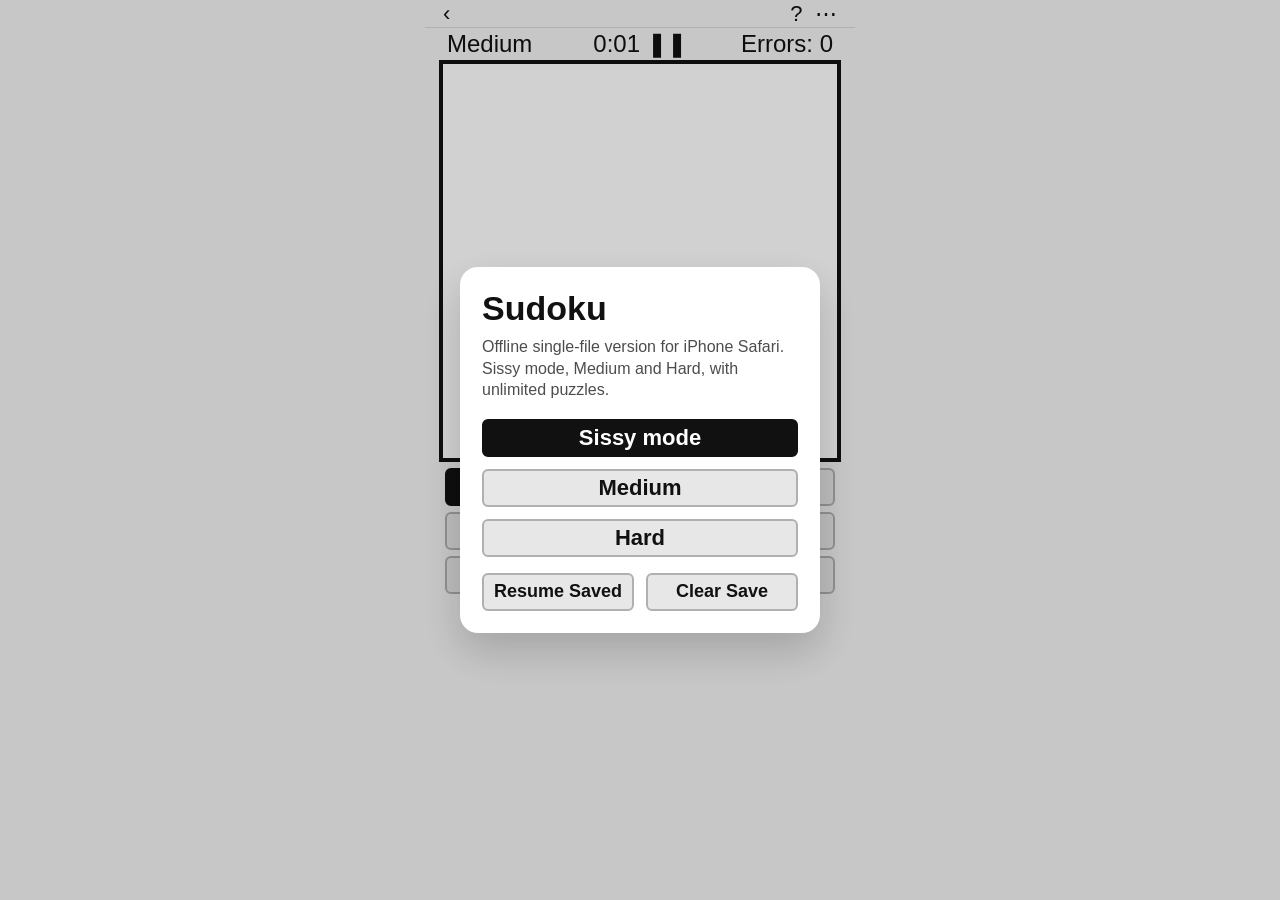
<file: index.html>
<!DOCTYPE html>
<html lang="en">
<head>
<meta charset="UTF-8" />
<meta name="viewport" content="width=device-width, initial-scale=1, viewport-fit=cover" />
<meta name="apple-mobile-web-app-capable" content="yes" />
<meta name="apple-mobile-web-app-status-bar-style" content="default" />
<title>Sudoku</title>
<style>
:root{
  --bg:#f3f3f3;
  --line:#9c9c9c;
  --line-bold:#111;
  --text:#111;
  --muted:#6b6b6b;
  --given:#111;
  --sel:#e59a00;
  --scope:#efe1b7;
  --same:#f5a100;
  --cell:#f7f7f7;
  --fixed:#efefef;
  --btn:#e7e7e7;
  --btn-border:#b0b0b0;
  --accent:#111;
  --red:#ff5b73;
  --error-bg:#ffb4bf;
  --blue:#2287f6;
}
*{box-sizing:border-box;-webkit-tap-highlight-color:transparent;font-family:-apple-system,BlinkMacSystemFont,"Segoe UI",Roboto,Helvetica,Arial,sans-serif}
html,body{height:100%;margin:0;background:var(--bg);color:var(--text)}
body{display:flex;justify-content:center}
.app{width:min(100vw,430px);min-height:100%;padding-top:env(safe-area-inset-top);padding-bottom:env(safe-area-inset-bottom)}
.topbar{height:28px;display:flex;align-items:center;justify-content:space-between;padding:0 14px;border-bottom:1px solid #d7d7d7}
.icon-btn{font-size:22px;line-height:1;background:none;border:none;color:#111;padding:2px 4px}
.status{display:grid;grid-template-columns:1fr auto 1fr;align-items:center;padding:3px 22px 4px;font-family:-apple-system,BlinkMacSystemFont,"Segoe UI",Roboto,Helvetica,Arial,sans-serif;font-size:24px;line-height:1.05}
.status .center{text-align:center;cursor:pointer;user-select:none}
.status .right{text-align:right}
.board-wrap{padding:0 14px;display:flex;justify-content:center}
.board{position:relative;width:min(calc(100vw - 28px), 402px);aspect-ratio:1;border:4px solid var(--line-bold);background:white;display:grid;grid-template-columns:repeat(9,1fr);grid-template-rows:repeat(9,1fr);touch-action:manipulation}
.cell{position:relative;border:1px solid var(--line);display:flex;align-items:center;justify-content:center;font-weight:700;font-size:clamp(24px,6.1vw,42px);background:var(--cell);user-select:none}
.cell.fixed{background:var(--fixed)}
.cell.scope{background:var(--scope)}
.cell.same{background:var(--same)}
.cell.same .val{color:#111}
.cell.selected{background:var(--sel)}
.cell.error{background:var(--error-bg)!important}
.cell .val{position:relative;z-index:2}
.notes{position:absolute;inset:0;display:grid;grid-template-columns:repeat(3,1fr);grid-template-rows:repeat(3,1fr);padding:8%;box-sizing:border-box;font-weight:500;color:#666;font-size:clamp(9px,1.95vw,14px);line-height:.9;overflow:hidden}
.note{display:flex;align-items:center;justify-content:center;min-width:0;min-height:0;overflow:hidden;padding:1px;box-sizing:border-box}
.note.auto{color:#666}
.note.manual{color:#d10000;font-weight:650}
.thick-r{border-right:4px solid var(--line)}
.thick-b{border-bottom:4px solid var(--line)}
.controls{padding:6px 20px 2px}
.mode-row{display:grid;grid-template-columns:1fr 1fr .78fr;gap:10px;margin-bottom:6px}
.btn{border:2px solid var(--btn-border);background:var(--btn);border-radius:6px;color:#111;font-size:18px;padding:4px 5px;text-align:center;min-height:38px;font-weight:600}
.btn.tab{font-size:17px;font-weight:500}
.btn.active{background:#111;color:#fff;border-color:#111}
.btn.disabled{color:#999;background:#ececec}
.num-grid{display:grid;grid-template-columns:repeat(5,1fr);gap:6px}
.small-row{display:flex;justify-content:center;align-items:center;gap:6px;margin-top:4px;font-size:13px;height:20px;line-height:1}
.checkbox{width:16px;height:16px;border:2px solid #a9a9a9;border-radius:7px;background:white;display:inline-flex;align-items:center;justify-content:center;font-size:12px}
.checkbox.checked{background:var(--blue);border-color:var(--blue);color:white;font-weight:700}
.overlay{position:fixed;inset:0;background:rgba(0,0,0,.18);display:flex;align-items:center;justify-content:center;padding:24px;z-index:50}
.panel{width:min(100%,360px);background:white;border-radius:18px;padding:22px;box-shadow:0 18px 40px rgba(0,0,0,.18)}
.panel h1{margin:0 0 8px;font-size:34px}
.panel p{margin:0 0 18px;color:#4d4d4d;line-height:1.35}
.panel .stack{display:grid;gap:12px}
.panel .stack .btn{font-size:22px}
.row-actions{display:grid;grid-template-columns:1fr 1fr;gap:12px;margin-top:16px}
.toast{position:fixed;left:50%;bottom:20px;transform:translateX(-50%);background:#111;color:white;padding:10px 14px;border-radius:999px;font-size:14px;opacity:0;pointer-events:none;transition:opacity .2s;z-index:60}
.toast.show{opacity:1}
@media (max-width:390px){
  .status{font-size:22px;padding-inline:14px}
  .btn{font-size:17px;min-height:36px}
  .btn.tab{font-size:16px}
  .controls{padding:5px 16px 2px}
  .small-row{font-size:12px;margin-top:3px;height:18px}
  .board{width:min(calc(100vw - 28px), 402px)}
}
</style>
<link rel="manifest" href="manifest.webmanifest" />
<script src="sudoku-pwa.js" defer></script>
</head>
<body>
<div class="app">
  <div class="topbar">
    <button class="icon-btn" id="newBtn" aria-label="New game">‹</button>
    <div>
      <button class="icon-btn" id="helpBtn" aria-label="Help">?</button>
      <button class="icon-btn" id="menuBtn" aria-label="Menu">⋯</button>
    </div>
  </div>

  <div class="status">
    <div id="difficultyLabel">Medium</div>
    <div class="center"><span id="timer">0:00</span> <span id="pauseMark">❚❚</span></div>
    <div class="right">Errors: <span id="errors">0</span></div>
  </div>

  <div class="board-wrap"><div class="board" id="board"></div></div>

  <div class="controls">
    <div class="mode-row">
      <button class="btn tab active" id="normalMode">Normal</button>
      <button class="btn tab" id="candidateMode">Candidate</button>
      <button class="btn" id="undoBtn">Undo</button>
    </div>
    <div class="num-grid" id="numberPad"></div>
    <div class="small-row" id="autoCandRow">
      <div class="checkbox" id="autoCandBox"></div>
      <div>Auto Candidate Mode</div>
    </div>
  </div>
</div>

<div class="overlay" id="startOverlay">
  <div class="panel">
    <h1>Sudoku</h1>
    <p>Offline single-file version for iPhone Safari. Sissy mode, Medium and Hard, with unlimited puzzles.</p>
    <div class="stack">
      <button class="btn active" data-diff="Sissy mode">Sissy mode</button>
      <button class="btn" data-diff="Medium">Medium</button>
      <button class="btn" data-diff="Hard">Hard</button>
    </div>
    <div class="row-actions">
      <button class="btn" id="resumeBtn">Resume Saved</button>
      <button class="btn" id="clearSaveBtn">Clear Save</button>
    </div>
  </div>
</div>

<div class="overlay" id="menuOverlay" style="display:none">
  <div class="panel">
    <h1 style="font-size:28px">Game Menu</h1>
    <div class="stack">
      <button class="btn" id="newSissyBtn">New Sissy mode</button>
      <button class="btn" id="newMediumBtn">New Medium</button>
      <button class="btn" id="newHardBtn">New Hard</button>
      <button class="btn" id="togglePauseBtn">Pause / Resume</button>
      <button class="btn" id="closeMenuBtn">Close</button>
    </div>
  </div>
</div>

<div class="overlay" id="helpOverlay" style="display:none">
  <div class="panel">
    <h1 style="font-size:28px">How it works</h1>
    <p>Tap a square, then a number. Use Candidate mode for pencil marks. Auto Candidate fills and refreshes notes automatically. Wrong entries increase the error counter and turn the cell background red.</p>
    <div class="stack"><button class="btn" id="closeHelpBtn">Got it</button></div>
  </div>
</div>

<div class="overlay" id="winOverlay" style="display:none">
  <div class="panel">
    <h1>You solved it.</h1>
    <p id="winText"></p>
    <div class="stack">
      <button class="btn active" id="playAgainBtn">Play Again</button>
      <button class="btn" id="winMenuBtn">Choose Difficulty</button>
    </div>
  </div>
</div>

<div class="toast" id="toast"></div>

<script>
(() => {
  const boardEl = document.getElementById('board');
  const timerEl = document.getElementById('timer');
  const errorsEl = document.getElementById('errors');
  const diffEl = document.getElementById('difficultyLabel');
  const pauseMarkEl = document.getElementById('pauseMark');
  const numberPadEl = document.getElementById('numberPad');
  const overlays = {
    start: document.getElementById('startOverlay'),
    menu: document.getElementById('menuOverlay'),
    help: document.getElementById('helpOverlay'),
    win: document.getElementById('winOverlay')
  };

  const STORAGE_KEY = 'sudoku-single-file-save-v4';
  const state = {
    puzzle: Array(81).fill(0),
    solution: Array(81).fill(0),
    values: Array(81).fill(0),
    fixed: Array(81).fill(false),
    notes: Array.from({length:81},()=>new Set()),
    autoNotes: Array.from({length:81},()=>new Set()),
    excludedNotes: Array.from({length:81},()=>new Set()),
    selected: -1,
    mode: 'normal',
    autoCandidate: false,
    errors: 0,
    difficulty: 'Sissy mode',
    undo: [],
    paused: false,
    startedAt: Date.now(),
    elapsedBeforePause: 0,
    invalidCells: new Set()
  };

  const difficultyConfig = {
    'Sissy mode': { clues: 42, minScore: 80 },
    Medium: { clues: 30, minScore: 145 },
    Hard: { clues: 23, minScore: 190 }
  };

  function cloneNotes(notes){ return notes.map(s => new Set([...s])); }
  function rc(i){ return [Math.floor(i/9), i%9]; }
  function idx(r,c){ return r*9+c; }

  function showToast(msg){
    const t = document.getElementById('toast');
    t.textContent = msg;
    t.classList.add('show');
    clearTimeout(showToast._t);
    showToast._t = setTimeout(()=>t.classList.remove('show'), 1600);
  }

  function saveState(){
    const payload = {
      ...state,
      notes: state.notes.map(s => [...s]),
      autoNotes: state.autoNotes.map(s => [...s]),
      excludedNotes: state.excludedNotes.map(s => [...s]),
      invalidCells: [...state.invalidCells]
    };
    localStorage.setItem(STORAGE_KEY, JSON.stringify(payload));
  }

  function restoreState(){
    const raw = localStorage.getItem(STORAGE_KEY);
    if(!raw) return false;
    try{
      const data = JSON.parse(raw);
      Object.assign(state, data);
      state.notes = (data.notes || Array.from({length:81},()=>[])).map(a => new Set(a));
      state.autoNotes = (data.autoNotes || Array.from({length:81},()=>[])).map(a => new Set(a));
      state.excludedNotes = (data.excludedNotes || Array.from({length:81},()=>[])).map(a => new Set(a));
      state.invalidCells = new Set(data.invalidCells || []);
      return true;
    }catch(e){ return false; }
  }

  function clearSave(){ localStorage.removeItem(STORAGE_KEY); }

  function shuffle(arr){
    const a = arr.slice();
    for(let i=a.length-1;i>0;i--){
      const j = Math.floor(Math.random()*(i+1)); [a[i],a[j]]=[a[j],a[i]];
    }
    return a;
  }

  function getCandidates(grid, i){
    if(grid[i]) return [];
    const [r,c] = rc(i);
    const used = new Set();
    for(let x=0;x<9;x++){
      used.add(grid[idx(r,x)]);
      used.add(grid[idx(x,c)]);
    }
    const br = Math.floor(r/3)*3, bc = Math.floor(c/3)*3;
    for(let rr=br;rr<br+3;rr++) for(let cc=bc;cc<bc+3;cc++) used.add(grid[idx(rr,cc)]);
    const out=[];
    for(let n=1;n<=9;n++) if(!used.has(n)) out.push(n);
    return out;
  }

  function solve(grid, limit=2){
    const g = grid.slice();
    let count = 0;
    let first = null;
    function helper(){
      if(count >= limit) return;
      let best = -1, cand = null;
      for(let i=0;i<81;i++) if(!g[i]){
        const c = getCandidates(g, i);
        if(c.length===0) return;
        if(!cand || c.length < cand.length){ best = i; cand = c; if(c.length===1) break; }
      }
      if(best === -1){
        count++;
        if(!first) first = g.slice();
        return;
      }
      for(const n of shuffle(cand)){
        g[best] = n;
        helper();
        g[best] = 0;
        if(count >= limit) return;
      }
    }
    helper();
    return { count, solution: first };
  }

  function hasUniqueSolution(puzzle){
    return solve(puzzle, 2).count === 1;
  }

  function generateSolved(){
    const g = Array(81).fill(0);
    // seed diagonal boxes for variety
    [0,3,6].forEach(start => {
      const nums = shuffle([1,2,3,4,5,6,7,8,9]);
      let k=0;
      for(let r=start;r<start+3;r++) for(let c=start;c<start+3;c++) g[idx(r,c)] = nums[k++];
    });
    const res = solve(g,1);
    return res.solution;
  }

  function difficultyScore(puzzle){
    // approximate: fewer clues + branching pressure
    let total = 0, empties = 0, singles = 0;
    for(let i=0;i<81;i++) if(!puzzle[i]){
      empties++;
      const c = getCandidates(puzzle, i).length;
      total += c;
      if(c===1) singles++;
    }
    return total + empties*2 - singles*3;
  }

  function generatePuzzle(diff){
    const cfg = difficultyConfig[diff];
    const cluesTarget = cfg.clues;
    let best = null;
    for(let attempt=0; attempt<(diff==='Hard'?18:(diff==='Sissy mode'?6:10)); attempt++){
      const solution = generateSolved();
      const puzzle = solution.slice();
      const cells = shuffle([...Array(81).keys()]);
      for(const i of cells){
        const old = puzzle[i];
        puzzle[i] = 0;
        const filled = puzzle.filter(Boolean).length;
        if(filled < cluesTarget){ puzzle[i] = old; continue; }
        if(!hasUniqueSolution(puzzle)) puzzle[i] = old;
      }
      if(!hasUniqueSolution(puzzle)) continue;
      const verified = solve(puzzle, 2);
      if(verified.count !== 1 || !verified.solution) continue;
      const score = difficultyScore(puzzle);
      if(!best || (diff === 'Hard' ? score > best.score : (diff === 'Sissy mode' ? (puzzle.filter(Boolean).length > best.clues || (puzzle.filter(Boolean).length === best.clues && score < best.score)) : (score < best.score || best.clues > puzzle.filter(Boolean).length)))){
        best = { puzzle, solution: verified.solution, score, clues: puzzle.filter(Boolean).length };
      }
      if(diff==='Hard' && score >= cfg.minScore && puzzle.filter(Boolean).length <= cluesTarget+1) break;
      if(diff==='Sissy mode' && puzzle.filter(Boolean).length >= cluesTarget) break;
    }
    if(!best) return generatePuzzle(diff);
    return best;
  }

  function newGame(diff){
    showOverlay(null);
    diffEl.textContent = diff;
    state.difficulty = diff;
    state.mode = 'normal';
    state.autoCandidate = false;
    state.errors = 0;
    state.undo = [];
    state.selected = -1;
    state.invalidCells = new Set();
    state.paused = false;
    pauseMarkEl.textContent = '❚❚';
    const gen = generatePuzzle(diff);
    state.puzzle = gen.puzzle.slice();
    state.solution = gen.solution.slice();
    state.values = gen.puzzle.slice();
    state.fixed = gen.puzzle.map(v => v !== 0);
    state.notes = Array.from({length:81},()=>new Set());
    state.autoNotes = Array.from({length:81},()=>new Set());
    state.excludedNotes = Array.from({length:81},()=>new Set());
    state.startedAt = Date.now();
    state.elapsedBeforePause = 0;
    setMode('normal');
    updateAutoCandidates();
    render();
    saveState();
  }

  function setMode(mode){
    state.mode = mode;
    document.getElementById('normalMode').classList.toggle('active', mode==='normal');
    document.getElementById('candidateMode').classList.toggle('active', mode==='candidate');
  }

  function setAutoCandidate(on){
    state.autoCandidate = on;
    const box = document.getElementById('autoCandBox');
    box.classList.toggle('checked', on);
    box.textContent = on ? '✓' : '';
    updateAutoCandidates();
    render();
    saveState();
  }

  function updateAutoCandidates(){
    for(let i=0;i<81;i++){
      if(!state.autoCandidate || state.values[i]) state.autoNotes[i] = new Set();
      else state.autoNotes[i] = new Set(getCandidates(state.values, i));
    }
  }

  function pushUndo(){
    state.undo.push({
      values: state.values.slice(),
      notes: cloneNotes(state.notes),
      autoNotes: cloneNotes(state.autoNotes),
      excludedNotes: cloneNotes(state.excludedNotes),
      errors: state.errors,
      invalid: new Set(state.invalidCells),
      autoCandidate: state.autoCandidate
    });
    if(state.undo.length > 100) state.undo.shift();
  }

  function doUndo(){
    const prev = state.undo.pop();
    if(!prev) return;
    state.values = prev.values.slice();
    state.notes = cloneNotes(prev.notes);
    state.autoNotes = cloneNotes(prev.autoNotes || Array.from({length:81},()=>new Set()));
    state.excludedNotes = cloneNotes(prev.excludedNotes || Array.from({length:81},()=>new Set()));
    // Keep error count persistent like the reference app: Undo does not reduce mistakes.
    state.invalidCells = new Set(prev.invalid);
    state.autoCandidate = prev.autoCandidate;
    document.getElementById('autoCandBox').classList.toggle('checked', state.autoCandidate);
    document.getElementById('autoCandBox').textContent = state.autoCandidate ? '✓' : '';
    render(); saveState();
  }

  function recomputeInvalid(){
    const invalid = new Set();
    for(let i=0;i<81;i++){
      const v = state.values[i];
      if(v && v !== state.solution[i]) invalid.add(i);
    }
    state.invalidCells = invalid;
  }

  function handleEntry(n){
    const i = state.selected;
    if(i < 0 || state.fixed[i] || state.paused) return;
    pushUndo();
    if(state.mode === 'candidate'){
      if(n===0) {
        state.notes[i].clear();
        state.excludedNotes[i].clear();
      } else if(state.autoCandidate && state.autoNotes[i].has(n)) {
        if(state.excludedNotes[i].has(n)) state.excludedNotes[i].delete(n);
        else {
          state.excludedNotes[i].add(n);
          state.notes[i].delete(n);
        }
      } else if(state.notes[i].has(n)) {
        state.notes[i].delete(n);
      } else {
        state.notes[i].add(n);
      }
    } else {
      if(n===0) {
        state.values[i] = 0;
        state.notes[i].clear();
        state.autoNotes[i].clear();
        state.excludedNotes[i].clear();
      } else {
        state.values[i] = n;
        state.notes[i].clear();
        state.autoNotes[i].clear();
        state.excludedNotes[i].clear();
        if(n !== state.solution[i]) state.errors += 1;
      }
      recomputeInvalid();
      updateAutoCandidates();
      checkWin();
    }
    render(); saveState();
  }

  function checkWin(){
    for(let i=0;i<81;i++) if(state.values[i] !== state.solution[i]) return false;
    const finalElapsed = getElapsed();
    state.elapsedBeforePause = finalElapsed;
    state.paused = true;
    saveState();
    document.getElementById('winText').textContent = `${state.difficulty} completed in ${formatTime(finalElapsed)} with ${state.errors} error${state.errors===1?'':'s'}.`;
    showOverlay('win');
    return true;
  }

  function formatTime(sec){
    const m = Math.floor(sec/60); const s = sec%60;
    return `${m}:${String(s).padStart(2,'0')}`;
  }
  function getElapsed(){
    return Math.floor(state.elapsedBeforePause + (state.paused ? 0 : (Date.now()-state.startedAt)/1000));
  }

  function render(){
    diffEl.textContent = state.difficulty;
    errorsEl.textContent = state.errors;
    renderBoard();
    timerEl.textContent = formatTime(getElapsed());
    document.getElementById('undoBtn').classList.toggle('disabled', state.undo.length===0);
    const counts = Array(10).fill(0);
    state.values.forEach(v => counts[v]++);
    [...numberPadEl.children].forEach((btn, idx) => {
      const n = idx<9 ? idx+1 : 0;
      if(n && counts[n] >= 9) btn.classList.add('disabled'); else btn.classList.remove('disabled');
    });
  }

  function renderBoard(){
    boardEl.innerHTML = '';
    const sel = state.selected;
    const selectedVal = sel >= 0 ? state.values[sel] : 0;
    for(let i=0;i<81;i++){
      const d = document.createElement('div');
      d.className = 'cell';
      const [r,c] = rc(i);
      if(c===2 || c===5) d.classList.add('thick-r');
      if(r===2 || r===5) d.classList.add('thick-b');
      if(state.fixed[i]) d.classList.add('fixed');
      if(sel >= 0){
        const [sr,sc] = rc(sel);
        const sameBox = Math.floor(sr/3)===Math.floor(r/3) && Math.floor(sc/3)===Math.floor(c/3);
        if(r===sr || c===sc || sameBox) d.classList.add('scope');
        if(selectedVal && state.values[i]===selectedVal) d.classList.add('same');
      }
      if(i===sel) d.classList.add('selected');
      const isWrong = state.values[i] && state.values[i] !== state.solution[i];
      if(isWrong) d.classList.add('error');
      if(state.values[i]){
        const v = document.createElement('div');
        v.className = 'val';
        v.textContent = state.values[i];
        d.appendChild(v);
      } else {
        const notesWrap = document.createElement('div');
        notesWrap.className = 'notes';
        const manual = state.notes[i];
        const auto = state.autoCandidate ? state.autoNotes[i] : new Set();
        const excluded = state.excludedNotes[i] || new Set();
        for(let n=1;n<=9;n++){
          const s = document.createElement('div');
          const isManual = manual.has(n);
          const isAuto = auto.has(n) && !excluded.has(n);
          s.className = 'note' + (isManual ? ' manual' : (isAuto ? ' auto' : ''));
          s.textContent = (isManual || isAuto) ? n : '';
          notesWrap.appendChild(s);
        }
        d.appendChild(notesWrap);
      }
      d.addEventListener('click', ()=>{ if(!state.paused){ state.selected = i; render(); saveState(); } });
      boardEl.appendChild(d);
    }
  }

  function showOverlay(name){
    Object.keys(overlays).forEach(k => overlays[k].style.display = (k===name ? 'flex' : 'none'));
  }

  function togglePause(){
    if(state.paused){
      state.startedAt = Date.now();
      state.paused = false;
      pauseMarkEl.textContent = '❚❚';
    } else {
      state.elapsedBeforePause = getElapsed();
      state.paused = true;
      pauseMarkEl.textContent = '▶';
    }
    render(); saveState();
  }

  function initPad(){
    for(let n=1;n<=9;n++){
      const b = document.createElement('button');
      b.className = 'btn'; b.textContent = n;
      b.addEventListener('click', ()=>handleEntry(n));
      numberPadEl.appendChild(b);
    }
    const del = document.createElement('button');
    del.className = 'btn'; del.textContent = '✕';
    del.addEventListener('click', ()=>handleEntry(0));
    numberPadEl.appendChild(del);
  }

  initPad();
  document.getElementById('normalMode').onclick = ()=>{ setMode('normal'); render(); saveState(); };
  document.getElementById('candidateMode').onclick = ()=>{ setMode('candidate'); render(); saveState(); };
  document.getElementById('undoBtn').onclick = ()=>doUndo();
  document.getElementById('autoCandRow').onclick = ()=>setAutoCandidate(!state.autoCandidate);
  document.getElementById('menuBtn').onclick = ()=>showOverlay('menu');
  document.getElementById('helpBtn').onclick = ()=>showOverlay('help');
  document.getElementById('closeMenuBtn').onclick = ()=>showOverlay(null);
  document.getElementById('closeHelpBtn').onclick = ()=>showOverlay(null);
  document.getElementById('togglePauseBtn').onclick = ()=>{ togglePause(); showOverlay(null); };
  document.querySelector('.status .center').onclick = ()=>togglePause();
  document.getElementById('newSissyBtn').onclick = ()=>newGame('Sissy mode');
  document.getElementById('newMediumBtn').onclick = ()=>newGame('Medium');
  document.getElementById('newHardBtn').onclick = ()=>newGame('Hard');
  document.getElementById('newBtn').onclick = ()=>showOverlay('menu');
  document.getElementById('playAgainBtn').onclick = ()=>newGame(state.difficulty);
  document.getElementById('winMenuBtn').onclick = ()=>showOverlay('start');
  document.getElementById('resumeBtn').onclick = ()=>{
    if(restoreState()){
      setMode(state.mode);
      setAutoCandidate(state.autoCandidate);
      state.startedAt = Date.now();
      state.paused = false;
      pauseMarkEl.textContent = '❚❚';
      showOverlay(null); render(); saveState();
    } else showToast('No saved game found');
  };
  document.getElementById('clearSaveBtn').onclick = ()=>{ clearSave(); showToast('Saved game cleared'); };
  document.querySelectorAll('#startOverlay [data-diff]').forEach(btn => btn.onclick = ()=>newGame(btn.dataset.diff));

  document.addEventListener('keydown', (e)=>{
    if(e.key>='1' && e.key<='9') handleEntry(Number(e.key));
    if(e.key==='Backspace' || e.key==='Delete') handleEntry(0);
    if(e.key==='n') setMode('normal');
    if(e.key==='c') setMode('candidate');
  });


  document.addEventListener('visibilitychange', ()=>{
    if(document.hidden && !state.paused){
      state.elapsedBeforePause = getElapsed();
      state.paused = true;
      pauseMarkEl.textContent = '▶';
      saveState();
    }
  });

  setInterval(()=>{ if(!state.paused) timerEl.textContent = formatTime(getElapsed()); }, 1000);

  if(restoreState()){
    setMode(state.mode);
    setAutoCandidate(state.autoCandidate);
    state.startedAt = Date.now();
    showOverlay('start');
  } else {
    showOverlay('start');
  }
})();
</script>
</body>
</html>
</file>
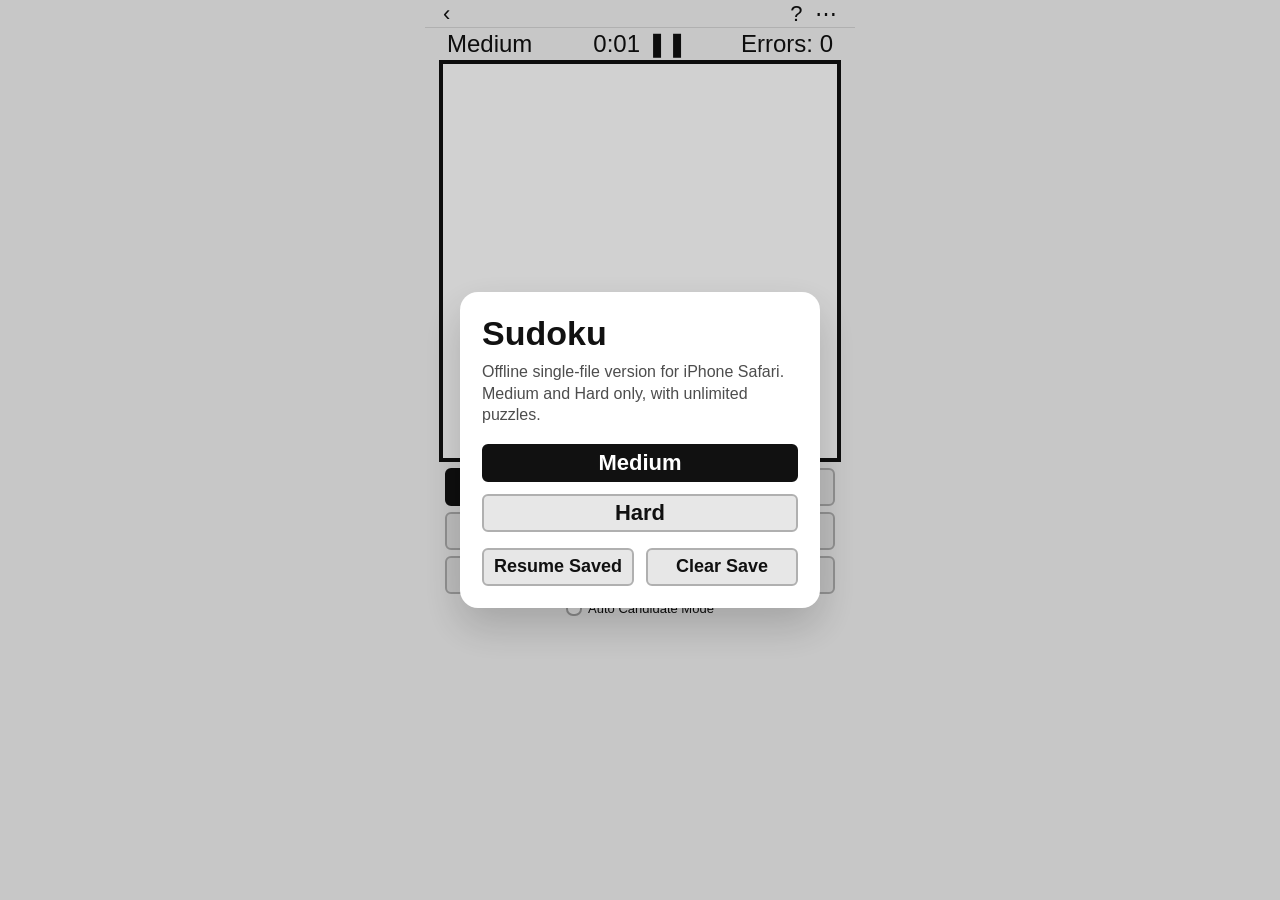
<file: Sudoku v.5.html>
<!DOCTYPE html>
<html lang="en">
<head>
<meta charset="UTF-8" />
<meta name="viewport" content="width=device-width, initial-scale=1, viewport-fit=cover" />
<meta name="apple-mobile-web-app-capable" content="yes" />
<meta name="apple-mobile-web-app-status-bar-style" content="default" />
<title>Sudoku</title>
<style>
:root{
  --bg:#f3f3f3;
  --line:#9c9c9c;
  --line-bold:#111;
  --text:#111;
  --muted:#6b6b6b;
  --given:#111;
  --sel:#e59a00;
  --scope:#efe1b7;
  --same:#f5a100;
  --cell:#f7f7f7;
  --fixed:#efefef;
  --btn:#e7e7e7;
  --btn-border:#b0b0b0;
  --accent:#111;
  --red:#ff5b73;
  --blue:#2287f6;
}
*{box-sizing:border-box;-webkit-tap-highlight-color:transparent;font-family:-apple-system,BlinkMacSystemFont,"Segoe UI",Roboto,Helvetica,Arial,sans-serif}
html,body{height:100%;margin:0;background:var(--bg);color:var(--text)}
body{display:flex;justify-content:center}
.app{width:min(100vw,430px);min-height:100%;padding-top:env(safe-area-inset-top);padding-bottom:env(safe-area-inset-bottom)}
.topbar{height:28px;display:flex;align-items:center;justify-content:space-between;padding:0 14px;border-bottom:1px solid #d7d7d7}
.icon-btn{font-size:22px;line-height:1;background:none;border:none;color:#111;padding:2px 4px}
.status{display:grid;grid-template-columns:1fr auto 1fr;align-items:center;padding:3px 22px 4px;font-family:-apple-system,BlinkMacSystemFont,"Segoe UI",Roboto,Helvetica,Arial,sans-serif;font-size:24px;line-height:1.05}
.status .center{text-align:center;cursor:pointer;user-select:none}
.status .right{text-align:right}
.board-wrap{padding:0 14px;display:flex;justify-content:center}
.board{position:relative;width:min(calc(100vw - 28px), 402px);aspect-ratio:1;border:4px solid var(--line-bold);background:white;display:grid;grid-template-columns:repeat(9,1fr);grid-template-rows:repeat(9,1fr);touch-action:manipulation}
.cell{position:relative;border:1px solid var(--line);display:flex;align-items:center;justify-content:center;font-weight:700;font-size:clamp(17px,4.45vw,28px);background:var(--cell);user-select:none}
.cell.fixed{background:var(--fixed)}
.cell.scope{background:var(--scope)}
.cell.same{background:var(--same)}
.cell.same .val{color:#111}
.cell.selected{background:var(--sel)}
.cell.error::after{content:"";position:absolute;right:11%;bottom:11%;width:14%;height:14%;border-radius:50%;background:var(--red)}
.cell .val{position:relative;z-index:2}
.notes{position:absolute;inset:0;display:grid;grid-template-columns:repeat(3,1fr);grid-template-rows:repeat(3,1fr);padding:3%;font-weight:500;color:#6d6d6d;font-size:clamp(6px,1.35vw,9px);line-height:1;overflow:hidden}
.note{display:flex;align-items:center;justify-content:center;min-width:0;min-height:0;overflow:hidden}
.thick-r{border-right:4px solid var(--line)}
.thick-b{border-bottom:4px solid var(--line)}
.controls{padding:6px 20px 2px}
.mode-row{display:grid;grid-template-columns:1fr 1fr .78fr;gap:10px;margin-bottom:6px}
.btn{border:2px solid var(--btn-border);background:var(--btn);border-radius:6px;color:#111;font-size:18px;padding:4px 5px;text-align:center;min-height:38px;font-weight:600}
.btn.tab{font-size:17px;font-weight:500}
.btn.active{background:#111;color:#fff;border-color:#111}
.btn.disabled{color:#999;background:#ececec}
.num-grid{display:grid;grid-template-columns:repeat(5,1fr);gap:6px}
.small-row{display:flex;justify-content:center;align-items:center;gap:6px;margin-top:4px;font-size:13px;height:20px;line-height:1}
.checkbox{width:16px;height:16px;border:2px solid #a9a9a9;border-radius:7px;background:white;display:inline-flex;align-items:center;justify-content:center;font-size:12px}
.checkbox.checked{background:var(--blue);border-color:var(--blue);color:white;font-weight:700}
.overlay{position:fixed;inset:0;background:rgba(0,0,0,.18);display:flex;align-items:center;justify-content:center;padding:24px;z-index:50}
.panel{width:min(100%,360px);background:white;border-radius:18px;padding:22px;box-shadow:0 18px 40px rgba(0,0,0,.18)}
.panel h1{margin:0 0 8px;font-size:34px}
.panel p{margin:0 0 18px;color:#4d4d4d;line-height:1.35}
.panel .stack{display:grid;gap:12px}
.panel .stack .btn{font-size:22px}
.row-actions{display:grid;grid-template-columns:1fr 1fr;gap:12px;margin-top:16px}
.toast{position:fixed;left:50%;bottom:20px;transform:translateX(-50%);background:#111;color:white;padding:10px 14px;border-radius:999px;font-size:14px;opacity:0;pointer-events:none;transition:opacity .2s;z-index:60}
.toast.show{opacity:1}
@media (max-width:390px){
  .status{font-size:22px;padding-inline:14px}
  .btn{font-size:17px;min-height:36px}
  .btn.tab{font-size:16px}
  .controls{padding:5px 16px 2px}
  .small-row{font-size:12px;margin-top:3px;height:18px}
  .board{width:min(calc(100vw - 28px), 402px)}
}
</style>
</head>
<body>
<div class="app">
  <div class="topbar">
    <button class="icon-btn" id="newBtn" aria-label="New game">‹</button>
    <div>
      <button class="icon-btn" id="helpBtn" aria-label="Help">?</button>
      <button class="icon-btn" id="menuBtn" aria-label="Menu">⋯</button>
    </div>
  </div>

  <div class="status">
    <div id="difficultyLabel">Medium</div>
    <div class="center"><span id="timer">0:00</span> <span id="pauseMark">❚❚</span></div>
    <div class="right">Errors: <span id="errors">0</span></div>
  </div>

  <div class="board-wrap"><div class="board" id="board"></div></div>

  <div class="controls">
    <div class="mode-row">
      <button class="btn tab active" id="normalMode">Normal</button>
      <button class="btn tab" id="candidateMode">Candidate</button>
      <button class="btn" id="undoBtn">Undo</button>
    </div>
    <div class="num-grid" id="numberPad"></div>
    <div class="small-row" id="autoCandRow">
      <div class="checkbox" id="autoCandBox"></div>
      <div>Auto Candidate Mode</div>
    </div>
  </div>
</div>

<div class="overlay" id="startOverlay">
  <div class="panel">
    <h1>Sudoku</h1>
    <p>Offline single-file version for iPhone Safari. Medium and Hard only, with unlimited puzzles.</p>
    <div class="stack">
      <button class="btn active" data-diff="Medium">Medium</button>
      <button class="btn" data-diff="Hard">Hard</button>
    </div>
    <div class="row-actions">
      <button class="btn" id="resumeBtn">Resume Saved</button>
      <button class="btn" id="clearSaveBtn">Clear Save</button>
    </div>
  </div>
</div>

<div class="overlay" id="menuOverlay" style="display:none">
  <div class="panel">
    <h1 style="font-size:28px">Game Menu</h1>
    <div class="stack">
      <button class="btn" id="newMediumBtn">New Medium</button>
      <button class="btn" id="newHardBtn">New Hard</button>
      <button class="btn" id="togglePauseBtn">Pause / Resume</button>
      <button class="btn" id="closeMenuBtn">Close</button>
    </div>
  </div>
</div>

<div class="overlay" id="helpOverlay" style="display:none">
  <div class="panel">
    <h1 style="font-size:28px">How it works</h1>
    <p>Tap a square, then a number. Use Candidate mode for pencil marks. Auto Candidate fills and refreshes notes automatically. Wrong entries increase the error counter and mark conflicts.</p>
    <div class="stack"><button class="btn" id="closeHelpBtn">Got it</button></div>
  </div>
</div>

<div class="overlay" id="winOverlay" style="display:none">
  <div class="panel">
    <h1>You solved it.</h1>
    <p id="winText"></p>
    <div class="stack">
      <button class="btn active" id="playAgainBtn">Play Again</button>
      <button class="btn" id="winMenuBtn">Choose Difficulty</button>
    </div>
  </div>
</div>

<div class="toast" id="toast"></div>

<script>
(() => {
  const boardEl = document.getElementById('board');
  const timerEl = document.getElementById('timer');
  const errorsEl = document.getElementById('errors');
  const diffEl = document.getElementById('difficultyLabel');
  const pauseMarkEl = document.getElementById('pauseMark');
  const numberPadEl = document.getElementById('numberPad');
  const overlays = {
    start: document.getElementById('startOverlay'),
    menu: document.getElementById('menuOverlay'),
    help: document.getElementById('helpOverlay'),
    win: document.getElementById('winOverlay')
  };

  const STORAGE_KEY = 'sudoku-single-file-save-v3';
  const state = {
    puzzle: Array(81).fill(0),
    solution: Array(81).fill(0),
    values: Array(81).fill(0),
    fixed: Array(81).fill(false),
    notes: Array.from({length:81},()=>new Set()),
    selected: -1,
    mode: 'normal',
    autoCandidate: false,
    errors: 0,
    difficulty: 'Medium',
    undo: [],
    paused: false,
    startedAt: Date.now(),
    elapsedBeforePause: 0,
    invalidCells: new Set()
  };

  const difficultyConfig = {
    Medium: { clues: 30, minScore: 145 },
    Hard: { clues: 23, minScore: 190 }
  };

  function cloneNotes(notes){ return notes.map(s => new Set([...s])); }
  function rc(i){ return [Math.floor(i/9), i%9]; }
  function idx(r,c){ return r*9+c; }

  function showToast(msg){
    const t = document.getElementById('toast');
    t.textContent = msg;
    t.classList.add('show');
    clearTimeout(showToast._t);
    showToast._t = setTimeout(()=>t.classList.remove('show'), 1600);
  }

  function saveState(){
    const payload = {
      ...state,
      notes: state.notes.map(s => [...s]),
      invalidCells: [...state.invalidCells]
    };
    localStorage.setItem(STORAGE_KEY, JSON.stringify(payload));
  }

  function restoreState(){
    const raw = localStorage.getItem(STORAGE_KEY);
    if(!raw) return false;
    try{
      const data = JSON.parse(raw);
      Object.assign(state, data);
      state.notes = data.notes.map(a => new Set(a));
      state.invalidCells = new Set(data.invalidCells || []);
      return true;
    }catch(e){ return false; }
  }

  function clearSave(){ localStorage.removeItem(STORAGE_KEY); }

  function shuffle(arr){
    const a = arr.slice();
    for(let i=a.length-1;i>0;i--){
      const j = Math.floor(Math.random()*(i+1)); [a[i],a[j]]=[a[j],a[i]];
    }
    return a;
  }

  function getCandidates(grid, i){
    if(grid[i]) return [];
    const [r,c] = rc(i);
    const used = new Set();
    for(let x=0;x<9;x++){
      used.add(grid[idx(r,x)]);
      used.add(grid[idx(x,c)]);
    }
    const br = Math.floor(r/3)*3, bc = Math.floor(c/3)*3;
    for(let rr=br;rr<br+3;rr++) for(let cc=bc;cc<bc+3;cc++) used.add(grid[idx(rr,cc)]);
    const out=[];
    for(let n=1;n<=9;n++) if(!used.has(n)) out.push(n);
    return out;
  }

  function solve(grid, limit=2){
    const g = grid.slice();
    let count = 0;
    let first = null;
    function helper(){
      if(count >= limit) return;
      let best = -1, cand = null;
      for(let i=0;i<81;i++) if(!g[i]){
        const c = getCandidates(g, i);
        if(c.length===0) return;
        if(!cand || c.length < cand.length){ best = i; cand = c; if(c.length===1) break; }
      }
      if(best === -1){
        count++;
        if(!first) first = g.slice();
        return;
      }
      for(const n of shuffle(cand)){
        g[best] = n;
        helper();
        g[best] = 0;
        if(count >= limit) return;
      }
    }
    helper();
    return { count, solution: first };
  }

  function generateSolved(){
    const g = Array(81).fill(0);
    // seed diagonal boxes for variety
    [0,3,6].forEach(start => {
      const nums = shuffle([1,2,3,4,5,6,7,8,9]);
      let k=0;
      for(let r=start;r<start+3;r++) for(let c=start;c<start+3;c++) g[idx(r,c)] = nums[k++];
    });
    const res = solve(g,1);
    return res.solution;
  }

  function difficultyScore(puzzle){
    // approximate: fewer clues + branching pressure
    let total = 0, empties = 0, singles = 0;
    for(let i=0;i<81;i++) if(!puzzle[i]){
      empties++;
      const c = getCandidates(puzzle, i).length;
      total += c;
      if(c===1) singles++;
    }
    return total + empties*2 - singles*3;
  }

  function generatePuzzle(diff){
    const cfg = difficultyConfig[diff];
    const cluesTarget = cfg.clues;
    let best = null;
    for(let attempt=0; attempt<(diff==='Hard'?18:10); attempt++){
      const solution = generateSolved();
      const puzzle = solution.slice();
      const cells = shuffle([...Array(81).keys()]);
      for(const i of cells){
        const old = puzzle[i];
        puzzle[i] = 0;
        const filled = puzzle.filter(Boolean).length;
        if(filled < cluesTarget){ puzzle[i] = old; continue; }
        const res = solve(puzzle,2);
        if(res.count !== 1) puzzle[i] = old;
      }
      const score = difficultyScore(puzzle);
      if(!best || (diff === 'Hard' ? score > best.score : score < best.score || best.clues > puzzle.filter(Boolean).length)){
        best = { puzzle, solution, score, clues: puzzle.filter(Boolean).length };
      }
      if(diff==='Hard' && score >= cfg.minScore && puzzle.filter(Boolean).length <= cluesTarget+1) break;
    }
    return best;
  }

  function newGame(diff){
    showOverlay(null);
    diffEl.textContent = diff;
    state.difficulty = diff;
    state.mode = 'normal';
    state.autoCandidate = false;
    state.errors = 0;
    state.undo = [];
    state.selected = -1;
    state.invalidCells = new Set();
    state.paused = false;
    pauseMarkEl.textContent = '❚❚';
    const gen = generatePuzzle(diff);
    state.puzzle = gen.puzzle.slice();
    state.solution = gen.solution.slice();
    state.values = gen.puzzle.slice();
    state.fixed = gen.puzzle.map(v => v !== 0);
    state.notes = Array.from({length:81},()=>new Set());
    state.startedAt = Date.now();
    state.elapsedBeforePause = 0;
    setMode('normal');
    updateAutoCandidates();
    render();
    saveState();
  }

  function setMode(mode){
    state.mode = mode;
    document.getElementById('normalMode').classList.toggle('active', mode==='normal');
    document.getElementById('candidateMode').classList.toggle('active', mode==='candidate');
  }

  function setAutoCandidate(on){
    state.autoCandidate = on;
    const box = document.getElementById('autoCandBox');
    box.classList.toggle('checked', on);
    box.textContent = on ? '✓' : '';
    updateAutoCandidates();
    render();
    saveState();
  }

  function updateAutoCandidates(){
    if(!state.autoCandidate) return;
    for(let i=0;i<81;i++){
      if(state.values[i]) state.notes[i] = new Set();
      else state.notes[i] = new Set(getCandidates(state.values, i));
    }
  }

  function pushUndo(){
    state.undo.push({
      values: state.values.slice(),
      notes: cloneNotes(state.notes),
      errors: state.errors,
      invalid: new Set(state.invalidCells),
      autoCandidate: state.autoCandidate
    });
    if(state.undo.length > 100) state.undo.shift();
  }

  function doUndo(){
    const prev = state.undo.pop();
    if(!prev) return;
    state.values = prev.values.slice();
    state.notes = cloneNotes(prev.notes);
    // Keep error count persistent like the reference app: Undo does not reduce mistakes.
    state.invalidCells = new Set(prev.invalid);
    state.autoCandidate = prev.autoCandidate;
    document.getElementById('autoCandBox').classList.toggle('checked', state.autoCandidate);
    document.getElementById('autoCandBox').textContent = state.autoCandidate ? '✓' : '';
    render(); saveState();
  }

  function recomputeInvalid(){
    const invalid = new Set();
    for(let i=0;i<81;i++){
      const v = state.values[i];
      if(v && v !== state.solution[i]) invalid.add(i);
    }
    state.invalidCells = invalid;
  }

  function handleEntry(n){
    const i = state.selected;
    if(i < 0 || state.fixed[i] || state.paused) return;
    pushUndo();
    if(state.mode === 'candidate'){
      if(n===0) state.notes[i].clear();
      else if(state.notes[i].has(n)) state.notes[i].delete(n); else state.notes[i].add(n);
    } else {
      if(n===0) {
        state.values[i] = 0;
        state.notes[i].clear();
      } else {
        state.values[i] = n;
        state.notes[i].clear();
        if(n !== state.solution[i]) state.errors += 1;
      }
      recomputeInvalid();
      updateAutoCandidates();
      checkWin();
    }
    render(); saveState();
  }

  function checkWin(){
    for(let i=0;i<81;i++) if(state.values[i] !== state.solution[i]) return false;
    const finalElapsed = getElapsed();
    state.elapsedBeforePause = finalElapsed;
    state.paused = true;
    saveState();
    document.getElementById('winText').textContent = `${state.difficulty} completed in ${formatTime(finalElapsed)} with ${state.errors} error${state.errors===1?'':'s'}.`;
    showOverlay('win');
    return true;
  }

  function formatTime(sec){
    const m = Math.floor(sec/60); const s = sec%60;
    return `${m}:${String(s).padStart(2,'0')}`;
  }
  function getElapsed(){
    return Math.floor(state.elapsedBeforePause + (state.paused ? 0 : (Date.now()-state.startedAt)/1000));
  }

  function render(){
    diffEl.textContent = state.difficulty;
    errorsEl.textContent = state.errors;
    renderBoard();
    timerEl.textContent = formatTime(getElapsed());
    document.getElementById('undoBtn').classList.toggle('disabled', state.undo.length===0);
    const counts = Array(10).fill(0);
    state.values.forEach(v => counts[v]++);
    [...numberPadEl.children].forEach((btn, idx) => {
      const n = idx<9 ? idx+1 : 0;
      if(n && counts[n] >= 9) btn.classList.add('disabled'); else btn.classList.remove('disabled');
    });
  }

  function renderBoard(){
    boardEl.innerHTML = '';
    const sel = state.selected;
    const selectedVal = sel >= 0 ? state.values[sel] : 0;
    for(let i=0;i<81;i++){
      const d = document.createElement('div');
      d.className = 'cell';
      const [r,c] = rc(i);
      if(c===2 || c===5) d.classList.add('thick-r');
      if(r===2 || r===5) d.classList.add('thick-b');
      if(state.fixed[i]) d.classList.add('fixed');
      if(sel >= 0){
        const [sr,sc] = rc(sel);
        const sameBox = Math.floor(sr/3)===Math.floor(r/3) && Math.floor(sc/3)===Math.floor(c/3);
        if(r===sr || c===sc || sameBox) d.classList.add('scope');
        if(selectedVal && state.values[i]===selectedVal) d.classList.add('same');
      }
      if(i===sel) d.classList.add('selected');
      if(state.invalidCells.has(i)) d.classList.add('error');
      if(state.values[i]){
        const v = document.createElement('div');
        v.className = 'val';
        v.textContent = state.values[i];
        d.appendChild(v);
      } else {
        const notesWrap = document.createElement('div');
        notesWrap.className = 'notes';
        const notes = state.notes[i];
        for(let n=1;n<=9;n++){
          const s = document.createElement('div');
          s.className = 'note';
          s.textContent = notes.has(n) ? n : '';
          notesWrap.appendChild(s);
        }
        d.appendChild(notesWrap);
      }
      d.addEventListener('click', ()=>{ if(!state.paused){ state.selected = i; render(); saveState(); } });
      boardEl.appendChild(d);
    }
  }

  function showOverlay(name){
    Object.keys(overlays).forEach(k => overlays[k].style.display = (k===name ? 'flex' : 'none'));
  }

  function togglePause(){
    if(state.paused){
      state.startedAt = Date.now();
      state.paused = false;
      pauseMarkEl.textContent = '❚❚';
    } else {
      state.elapsedBeforePause = getElapsed();
      state.paused = true;
      pauseMarkEl.textContent = '▶';
    }
    render(); saveState();
  }

  function initPad(){
    for(let n=1;n<=9;n++){
      const b = document.createElement('button');
      b.className = 'btn'; b.textContent = n;
      b.addEventListener('click', ()=>handleEntry(n));
      numberPadEl.appendChild(b);
    }
    const del = document.createElement('button');
    del.className = 'btn'; del.textContent = '✕';
    del.addEventListener('click', ()=>handleEntry(0));
    numberPadEl.appendChild(del);
  }

  initPad();
  document.getElementById('normalMode').onclick = ()=>{ setMode('normal'); render(); saveState(); };
  document.getElementById('candidateMode').onclick = ()=>{ setMode('candidate'); render(); saveState(); };
  document.getElementById('undoBtn').onclick = ()=>doUndo();
  document.getElementById('autoCandRow').onclick = ()=>setAutoCandidate(!state.autoCandidate);
  document.getElementById('menuBtn').onclick = ()=>showOverlay('menu');
  document.getElementById('helpBtn').onclick = ()=>showOverlay('help');
  document.getElementById('closeMenuBtn').onclick = ()=>showOverlay(null);
  document.getElementById('closeHelpBtn').onclick = ()=>showOverlay(null);
  document.getElementById('togglePauseBtn').onclick = ()=>{ togglePause(); showOverlay(null); };
  document.querySelector('.status .center').onclick = ()=>togglePause();
  document.getElementById('newMediumBtn').onclick = ()=>newGame('Medium');
  document.getElementById('newHardBtn').onclick = ()=>newGame('Hard');
  document.getElementById('newBtn').onclick = ()=>showOverlay('menu');
  document.getElementById('playAgainBtn').onclick = ()=>newGame(state.difficulty);
  document.getElementById('winMenuBtn').onclick = ()=>showOverlay('start');
  document.getElementById('resumeBtn').onclick = ()=>{
    if(restoreState()){
      setMode(state.mode);
      setAutoCandidate(state.autoCandidate);
      state.startedAt = Date.now();
      state.paused = false;
      pauseMarkEl.textContent = '❚❚';
      showOverlay(null); render(); saveState();
    } else showToast('No saved game found');
  };
  document.getElementById('clearSaveBtn').onclick = ()=>{ clearSave(); showToast('Saved game cleared'); };
  document.querySelectorAll('#startOverlay [data-diff]').forEach(btn => btn.onclick = ()=>newGame(btn.dataset.diff));

  document.addEventListener('keydown', (e)=>{
    if(e.key>='1' && e.key<='9') handleEntry(Number(e.key));
    if(e.key==='Backspace' || e.key==='Delete') handleEntry(0);
    if(e.key==='n') setMode('normal');
    if(e.key==='c') setMode('candidate');
  });


  document.addEventListener('visibilitychange', ()=>{
    if(document.hidden && !state.paused){
      state.elapsedBeforePause = getElapsed();
      state.paused = true;
      pauseMarkEl.textContent = '▶';
      saveState();
    }
  });

  setInterval(()=>{ if(!state.paused) timerEl.textContent = formatTime(getElapsed()); }, 1000);

  if(restoreState()){
    setMode(state.mode);
    setAutoCandidate(state.autoCandidate);
    state.startedAt = Date.now();
    showOverlay('start');
  } else {
    showOverlay('start');
  }
})();
</script>
</body>
</html>
</file>
